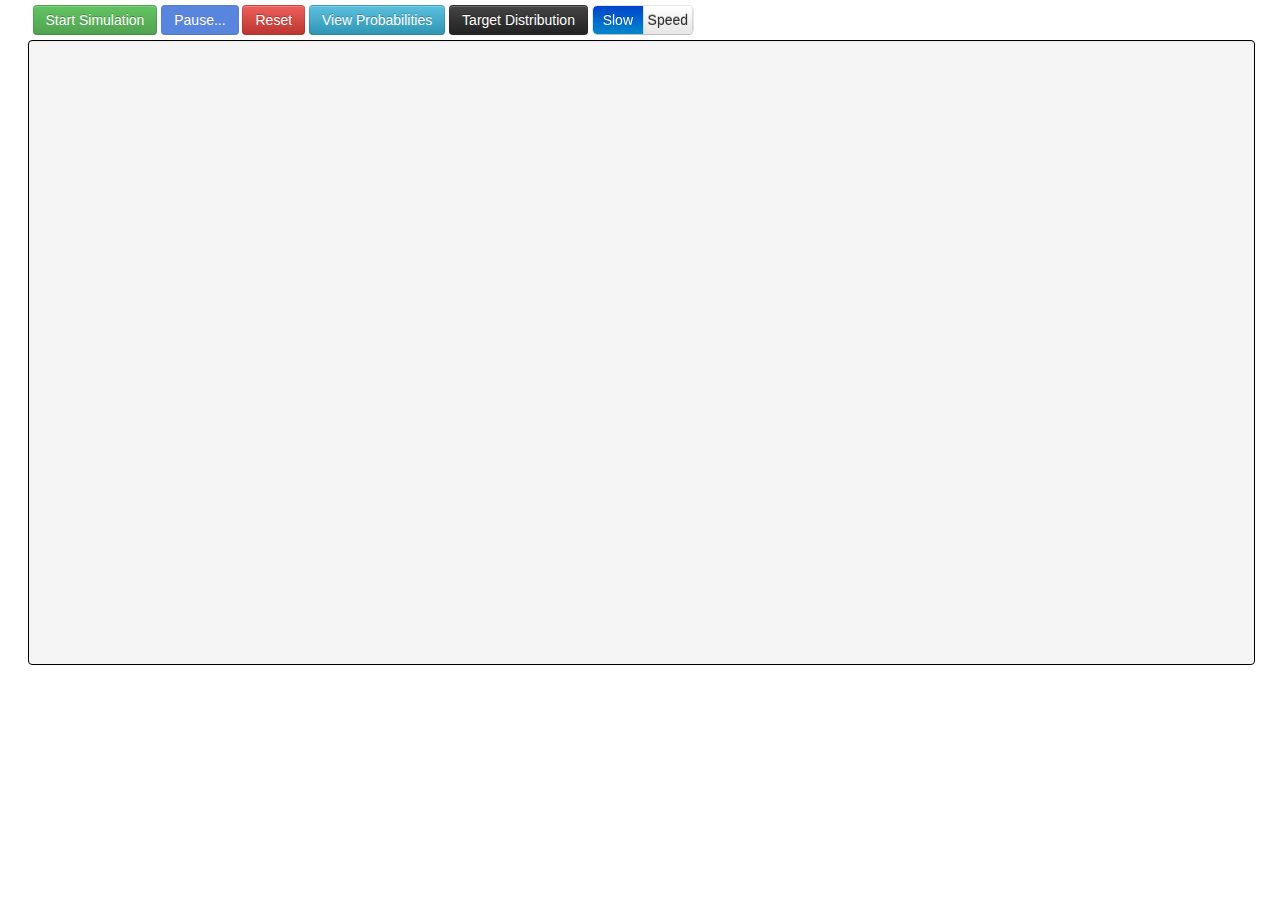
<file: galton/index.html>
<!DOCTYPE html>
<html>
<head>
	<meta http-equiv="Content-Type" content="text/html; charset=utf-8" />
	<meta http-equiv='cache-control' content='no-cache'>
	<meta http-equiv='expires' content='0'>
	<meta http-equiv='pragma' content='no-cache'>
	<link type="text/css" rel="stylesheet" href="galton.css"/>
	<link type="text/css" rel="stylesheet" href="../bootstrap/css/bootstrap.css"/>
	<link type="text/css" rel="stylesheet" href="bootstrap-switch-master/build/css/bootstrap2/bootstrap-switch.css"/>
	<!-- <script type="text/javascript" src="../js/jquery.js"></script> -->
	<script src="http://ajax.googleapis.com/ajax/libs/jquery/1.8.2/jquery.js"></script>
	<script type="text/javascript" src="bootstrap-switch-master/build/js/bootstrap-switch.js"></script>
	<script type="text/javascript" src="../bootstrap/js/bootstrap.js"></script>
	<script src="http://d3lp1msu2r81bx.cloudfront.net/kjs/js/lib/kinetic-v4.7.2.js"></script>
	<script src="http://code.highcharts.com/highcharts.js"></script>
	<script type="text/javascript" src="../js/galton.js"></script>
	<title>Galton Board Simulation</title>
</head>
<body>
	<div id="body-wrapper">
		<div id="button-wrapper">
			<button id="start" class="btn btn-success">Start Simulation</button>
			<button id="pause" class="btn btn-primary" type="button" disabled='true'>Pause...</button>
			<button id="reset_btn" class="btn btn-danger" type="button">Reset</button>
			<button id="tooltip_btn" class="btn btn-info" type="button">View Probabilities</button>
			<!--<button id="resline_toggle" class="btn btn-warning" type="button">Testing: Toggle Residual Lines</button>-->
			<a href="#conwayModal" id="conwayBtn" role="button" class="btn btn-inverse" data-toggle="modal">Target Distribution</a>
			<input id="speed-switch" name='speedSwitch' type="checkbox" checked data-on-text="Slow" data-off-text="Fast" data-label-text="Speed"></input>
		</div>
		<div id="display-wrapper" class="well"></div>
		<div id="graph-wrapper">
			<div id="graph"></div>
		</div>

		<div id="conwayModal" class="modal hide">
			<div class="modal-body">
				<div id="conway-animation"></div>
			</div>
			<div class="modal-footer">
				<button id="runConway" class="btn btn-warning">Run</button>
				<a href="#" class="btn" data-dismiss="modal">Close</a>
			</div>
		</div>
	</div>
</body>
</html>
</file>
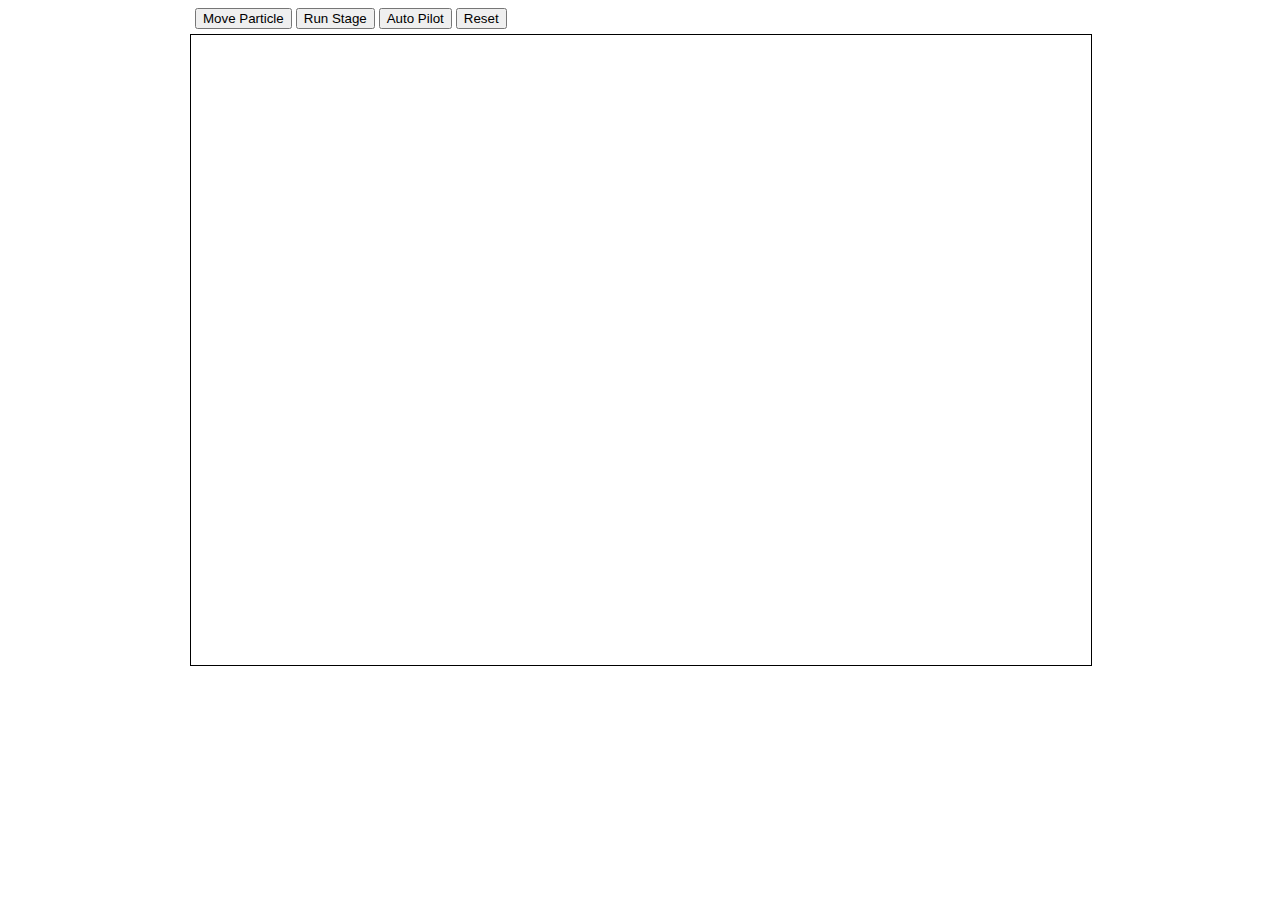
<file: perco/index.html>
<!DOCTYPE html>
<html>
<head>
	<meta http-equiv="Content-Type" content="text/html; charset=utf-8" />
	<link type="text/css" rel="stylesheet" href="../style.css"/>
	<script type="text/javascript" src="../js/jquery.js"></script>
	<script src="http://d3lp1msu2r81bx.cloudfront.net/kjs/js/lib/kinetic-v4.7.2.min.js"></script>
	<script type="text/javascript" src="../js/perco.js"></script>
	<title>Percolation Model</title>
</head>
<body>
	<div id="body-wrapper">
		<div id="button-wrapper">
			<button id="movepart">Move Particle</button>
			<button id="stage">Run Stage</button>
			<button id="auto">Auto Pilot</button>
			<button id="reset_btn" class="btn btn-danger" type="button">Reset</button>
			<!-- <button id="start">Odormeter On/Off</button> -->
		</div>
		<div id="display-wrapper"></div>
	</div>
</body>
</html>
</file>
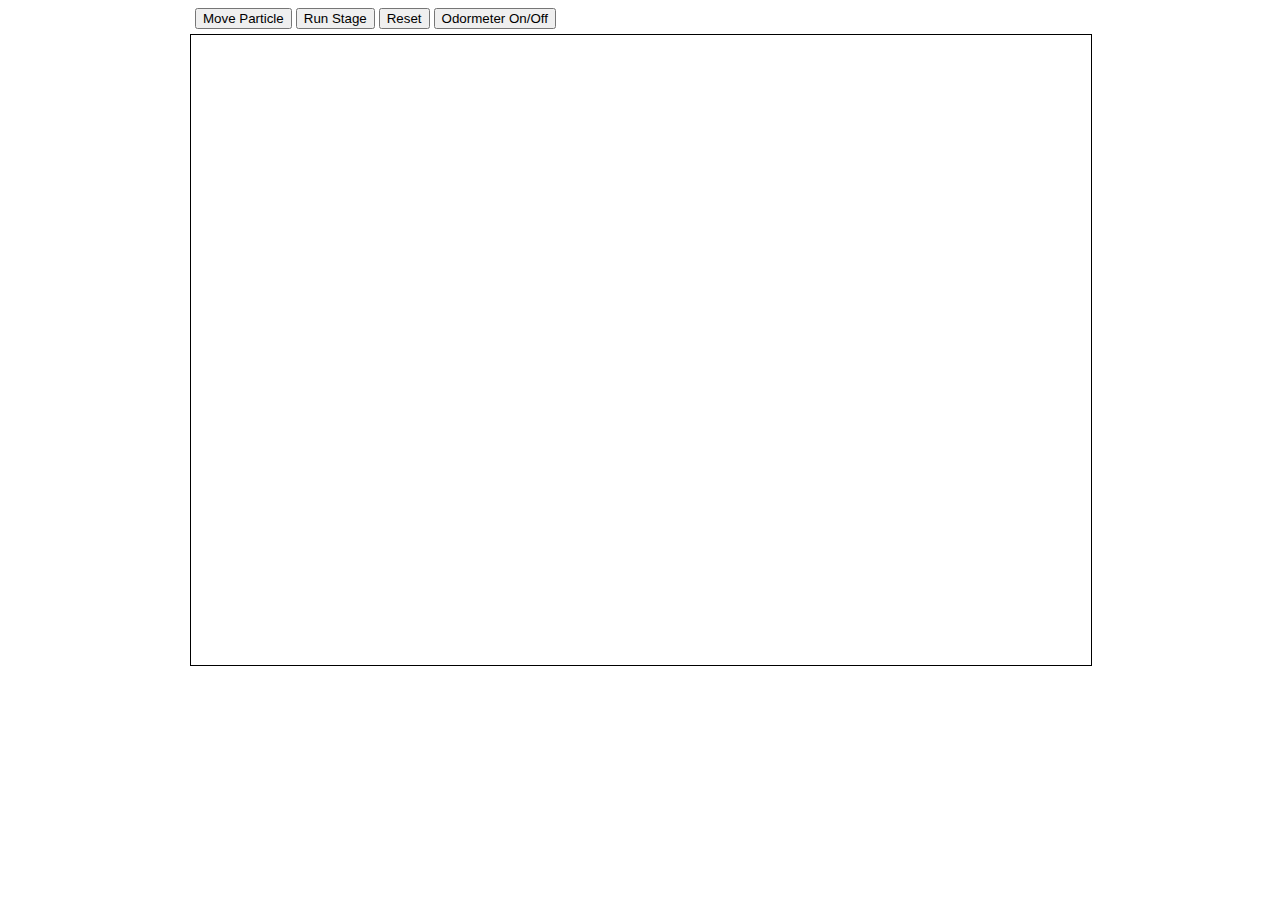
<file: polya/index.html>
<!DOCTYPE html>
<html>
<head>
	<meta http-equiv="Content-Type" content="text/html; charset=utf-8" />
	<link type="text/css" rel="stylesheet" href="../style.css"/>
	<script type="text/javascript" src="../js/jquery.js"></script>
	<script src="http://d3lp1msu2r81bx.cloudfront.net/kjs/js/lib/kinetic-v4.7.2.min.js"></script>
	<script type="text/javascript" src="../js/polya.js"></script>
	<title>Polya Model</title>
</head>
<body>
	<div id="body-wrapper">
		<div id="button-wrapper">
			<button id="movepart">Move Particle</button>
			<button id="stage">Run Stage</button>
			<button id="reset_btn" class="btn btn-danger" type="button">Reset</button>
			<button id="start">Odormeter On/Off</button>
		</div>
		<div id="display-wrapper"></div>
	</div>
</body>
</html>
</file>
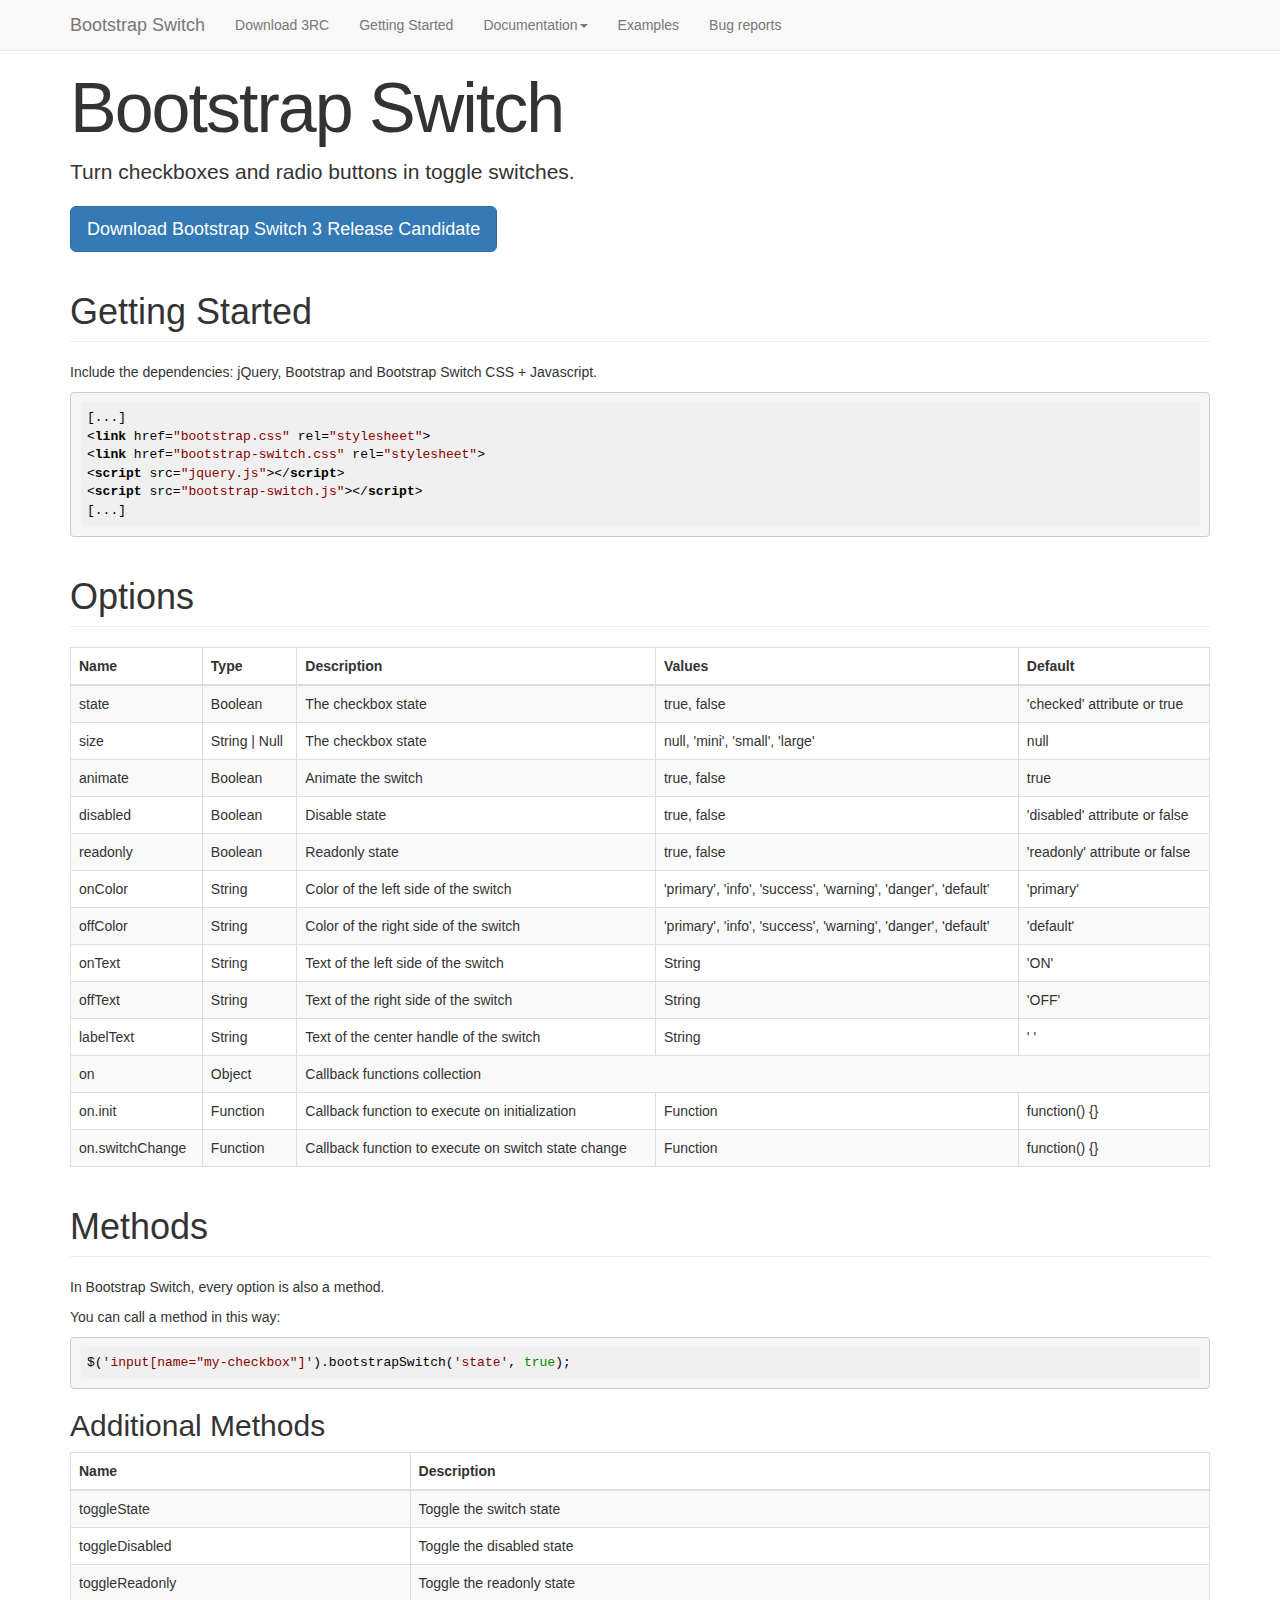
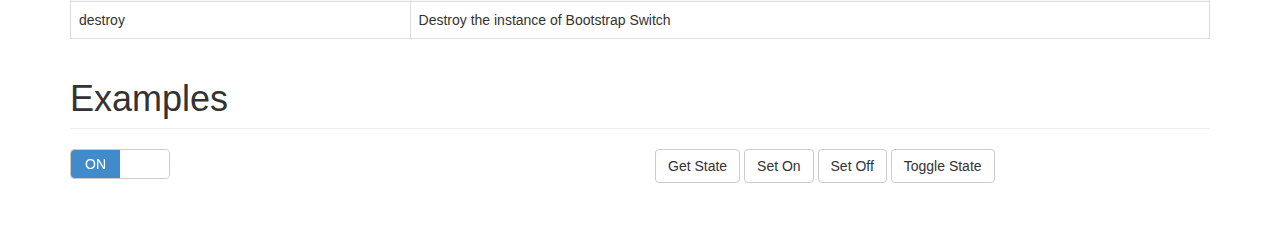
<file: galton/bootstrap-switch-master/index.html>
<!DOCTYPE html><html lang="en"><head><meta charset="utf-8"><meta http-equiv="X-UA-Compatible" content="IE=edge"><meta name="viewport" content="width=device-width, initial-scale=1.0"><meta name="description" content="Turn checkboxes and radio buttons in toggle switches."><meta name="author" content="Mattia Larentis, Emanuele Marchi and Peter Stein"><title>Bootstrap Switch · Turn checkboxes and radio buttons in toggle switches</title><link rel="stylesheet" href="http://netdna.bootstrapcdn.com/bootstrap/3.1.0/css/bootstrap.min.css"><link rel="stylesheet" href="http://netdna.bootstrapcdn.com/font-awesome/4.0.3/css/font-awesome.min.css"><link rel="stylesheet" href="build/css/bootstrap3/bootstrap-switch.css"><link rel="stylesheet" href="docs/highlight.css"><link rel="stylesheet" href="docs/index.css"><script>var _gaq = _gaq || [];
_gaq.push(['_setAccount', 'UA-43092768-1']);
_gaq.push(['_trackPageview']);
(function () {
  var ga = document.createElement('script');
  ga.type = 'text/javascript';
  ga.async = true;
  ga.src = ('https:' == document.location.protocol ? 'https://ssl' : 'http://www') + '.google-analytics.com/ga.js';
  var s = document.getElementsByTagName('script')[0];
  s.parentNode.insertBefore(ga, s);
})();</script></head><body><header role="banner" class="navbar navbar-default navbar-fixed-top header"><div class="container"><div class="navbar-header"><button type="button" data-toggle="collapse" data-target="#collapse" class="navbar-toggle"><span class="sr-only">Toggle navigation</span><span class="icon-bar"></span><span class="icon-bar"></span><span class="icon-bar"></span></button><a href="../" class="navbar-brand">Bootstrap Switch</a></div><nav id="collapse" role="navigation" class="collapse navbar-collapse"><ul class="nav navbar-nav"><li><a href="https://github.com/nostalgiaz/bootstrap-switch/archive/3.0.zip">Download 3RC</a></li><li><a href="#getting-started">Getting Started</a></li><li class="dropdown"><a href="#documentation" data-toggle="dropdown">Documentation<span class="caret"></span></a><ul class="dropdown-menu"><li><a href="#options">Options</a></li><li><a href="#methods">Methods</a></li></ul></li><li><a href="#examples">Examples</a></li><li><a href="https://github.com/nostalgiaz/bootstrap-switch/issues">Bug reports</a></li></ul></nav></div></header><div class="container"><h1 id="title">Bootstrap Switch</h1><p class="lead">Turn checkboxes and radio buttons in toggle switches.</p><a href="https://github.com/nostalgiaz/bootstrap-switch/archive/3.0.zip" class="btn btn-lg btn-primary">Download Bootstrap Switch 3 Release Candidate</a><div id="getting-started"><h1 class="page-header">Getting Started</h1><p>Include the dependencies: jQuery, Bootstrap and Bootstrap Switch CSS + Javascript.</p><pre><code>[...]
&lt;link href="bootstrap.css" rel="stylesheet"&gt;
&lt;link href="bootstrap-switch.css" rel="stylesheet"&gt;
&lt;script src="jquery.js"&gt;&lt;/script&gt;
&lt;script src="bootstrap-switch.js"&gt;&lt;/script&gt;
[...]</code></pre></div><div id="options"><h1 class="page-header">Options</h1><table class="table table-bordered table-striped table-responsive"><thead><tr><th>Name</th><th>Type</th><th>Description</th><th>Values</th><th>Default</th></tr></thead><tbody><tr><td>state</td><td>Boolean</td><td>The checkbox state</td><td>true, false</td><td>'checked' attribute or true</td></tr><tr><td>size</td><td>String | Null</td><td>The checkbox state</td><td>null, 'mini', 'small', 'large'</td><td>null</td></tr><tr><td>animate</td><td>Boolean</td><td>Animate the switch</td><td>true, false</td><td>true</td></tr><tr><td>disabled</td><td>Boolean</td><td>Disable state</td><td>true, false</td><td>'disabled' attribute or false</td></tr><tr><td>readonly</td><td>Boolean</td><td>Readonly state</td><td>true, false</td><td>'readonly' attribute or false</td></tr><tr><td>onColor</td><td>String</td><td>Color of the left side of the switch</td><td>'primary', 'info', 'success', 'warning', 'danger', 'default'</td><td>'primary'</td></tr><tr><td>offColor</td><td>String</td><td>Color of the right side of the switch</td><td>'primary', 'info', 'success', 'warning', 'danger', 'default'</td><td>'default'</td></tr><tr><td>onText</td><td>String</td><td>Text of the left side of the switch</td><td>String</td><td>'ON'</td></tr><tr><td>offText</td><td>String</td><td>Text of the right side of the switch</td><td>String</td><td>'OFF'</td></tr><tr><td>labelText</td><td>String</td><td>Text of the center handle of the switch</td><td>String</td><td>'&nbsp;'</td></tr><tr><td>on</td><td>Object</td><td colspan="3">Callback functions collection</td></tr><tr><td>on.init</td><td>Function</td><td>Callback function to execute on initialization</td><td>Function</td><td>function() {}</td></tr><tr><td>on.switchChange</td><td>Function</td><td>Callback function to execute on switch state change</td><td>Function</td><td>function() {}</td></tr></tbody></table></div><div id="methods"><h1 class="page-header">Methods</h1><p>In Bootstrap Switch, every option is also a method.</p><p>You can call a method in this way:</p><pre><code>$('input[name="my-checkbox"]').bootstrapSwitch('state', true);</code></pre><h2>Additional Methods</h2><table class="table table-bordered table-striped table-responsive"><thead><tr><th>Name</th><th>Description</th></tr></thead><tbody><tr><td>toggleState</td><td>Toggle the switch state</td></tr><tr><td>toggleDisabled</td><td>Toggle the disabled state</td></tr><tr><td>toggleReadonly</td><td>Toggle the readonly state</td></tr><tr><td>destroy</td><td>Destroy the instance of Bootstrap Switch</td></tr></tbody></table></div><div id="examples"><h1 class="page-header">Examples</h1><div class="row"><div class="col-sm-6"><input type="checkbox" id="toggle-state-switch" checked></div><div class="col-sm-6"><button type="button" id="toggle-state-switch-button-state" class="btn btn-default">Get State</button>&nbsp;<button type="button" id="toggle-state-switch-button-on" class="btn btn-default">Set On</button>&nbsp;<button type="button" id="toggle-state-switch-button-off" class="btn btn-default">Set Off</button>&nbsp;<button type="button" id="toggle-state-switch-button" class="btn btn-default">Toggle State</button></div></div></div></div><script src="http://cdnjs.cloudflare.com/ajax/libs/jquery/2.0.3/jquery.min.js"></script><script src="http://netdna.bootstrapcdn.com/bootstrap/3.1.0/js/bootstrap.min.js"></script><script src="build/js/bootstrap-switch.js"></script><script src="docs/highlight.js"></script><script src="docs/index.js"></script></body></html>
</file>
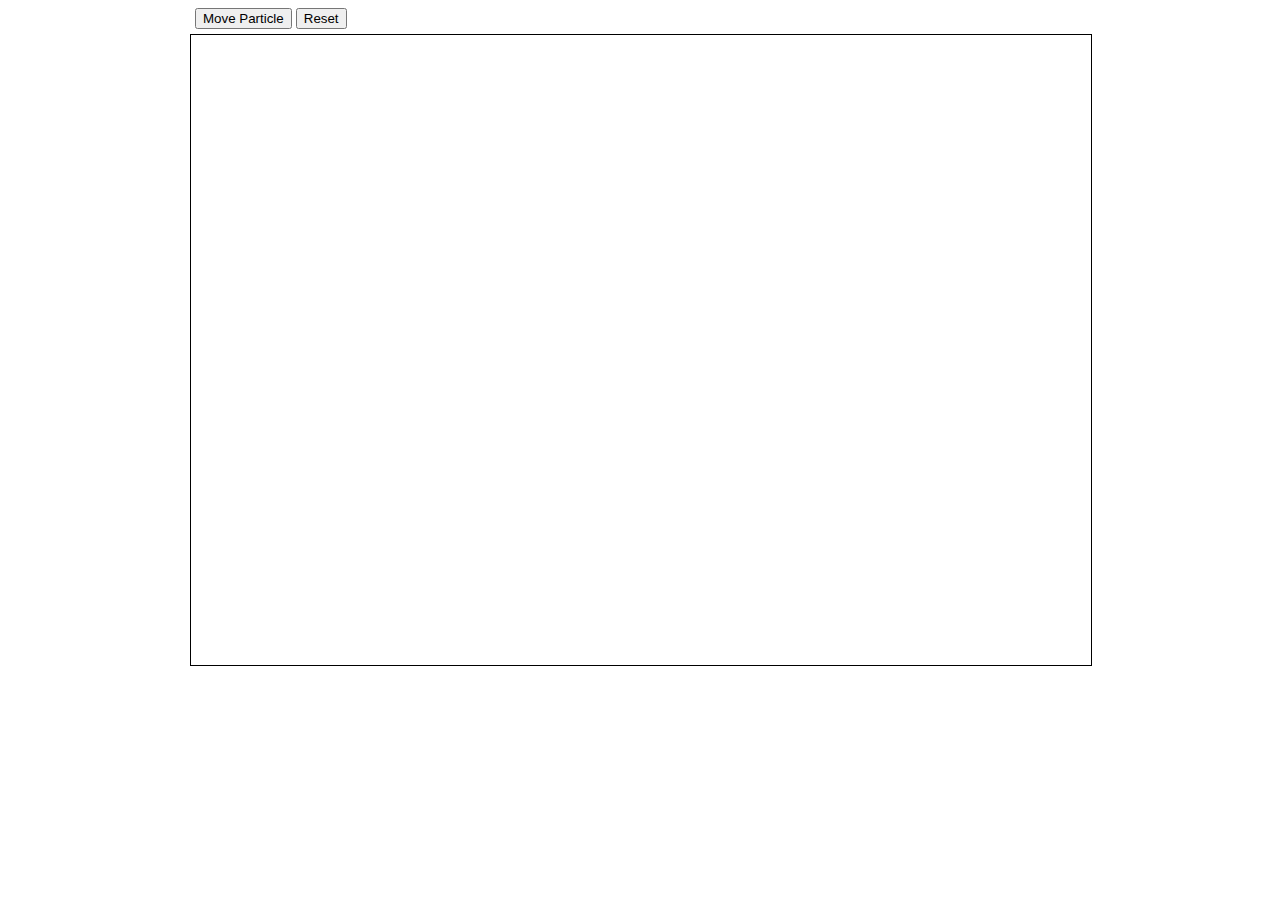
<file: perco.html>
<!DOCTYPE html>
<html>
<head>
	<meta http-equiv="Content-Type" content="text/html; charset=utf-8" />
	<link type="text/css" rel="stylesheet" href="style.css"/>
	<script type="text/javascript" src="js/jquery.js"></script>
	<script src="http://d3lp1msu2r81bx.cloudfront.net/kjs/js/lib/kinetic-v4.7.2.min.js"></script>
	<script type="text/javascript" src="js/perco.js"></script>
	<title>Percolation Model</title>
</head>
<body>
	<div id="body-wrapper">
		<div id="button-wrapper">
			<!-- <button id="testing">Testing</button> -->
			<button id="testing2">Move Particle</button>
			<!-- <button id="stage">Run Stage</button> -->
			<button id="reset_btn" class="btn btn-danger" type="button">Reset</button>
			<!-- <button id="start">Odormeter On/Off</button> -->
		</div>
		<div id="display-wrapper"></div>
	</div>
</body>
</html>
</file>
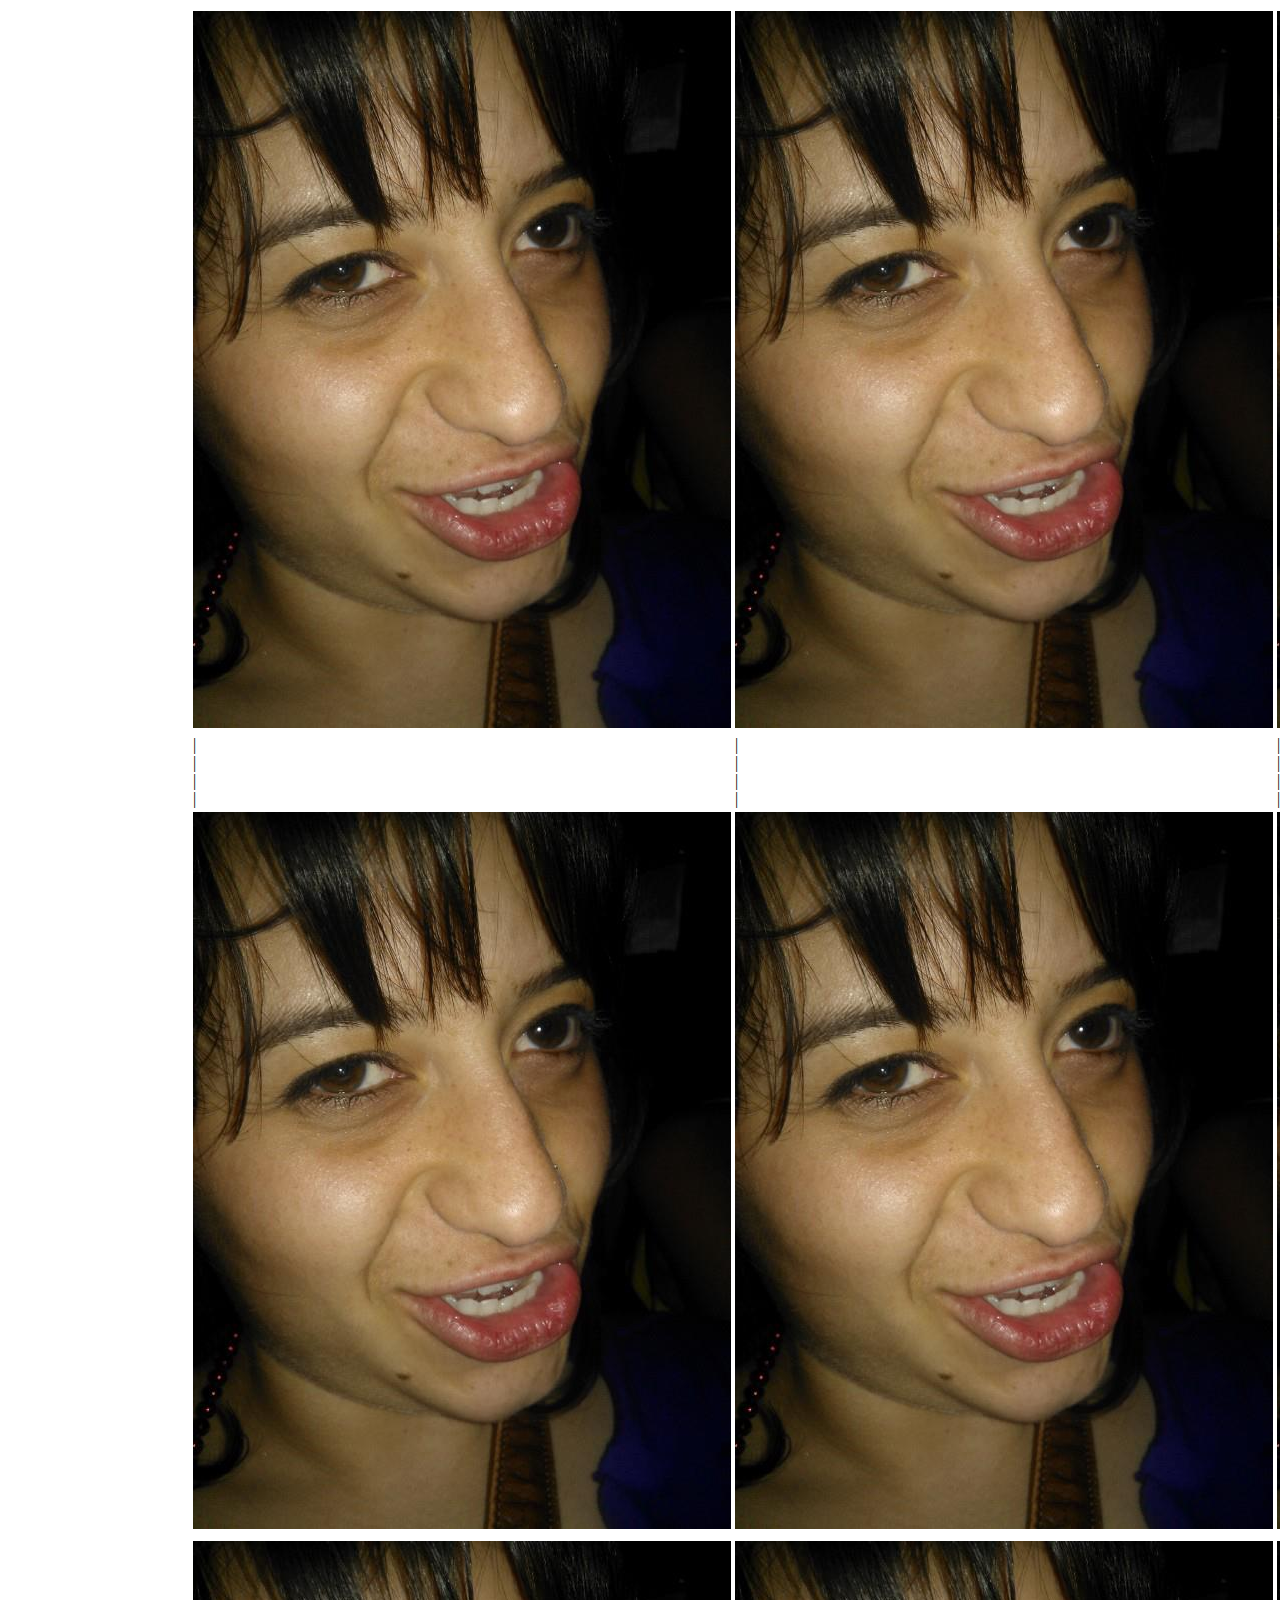
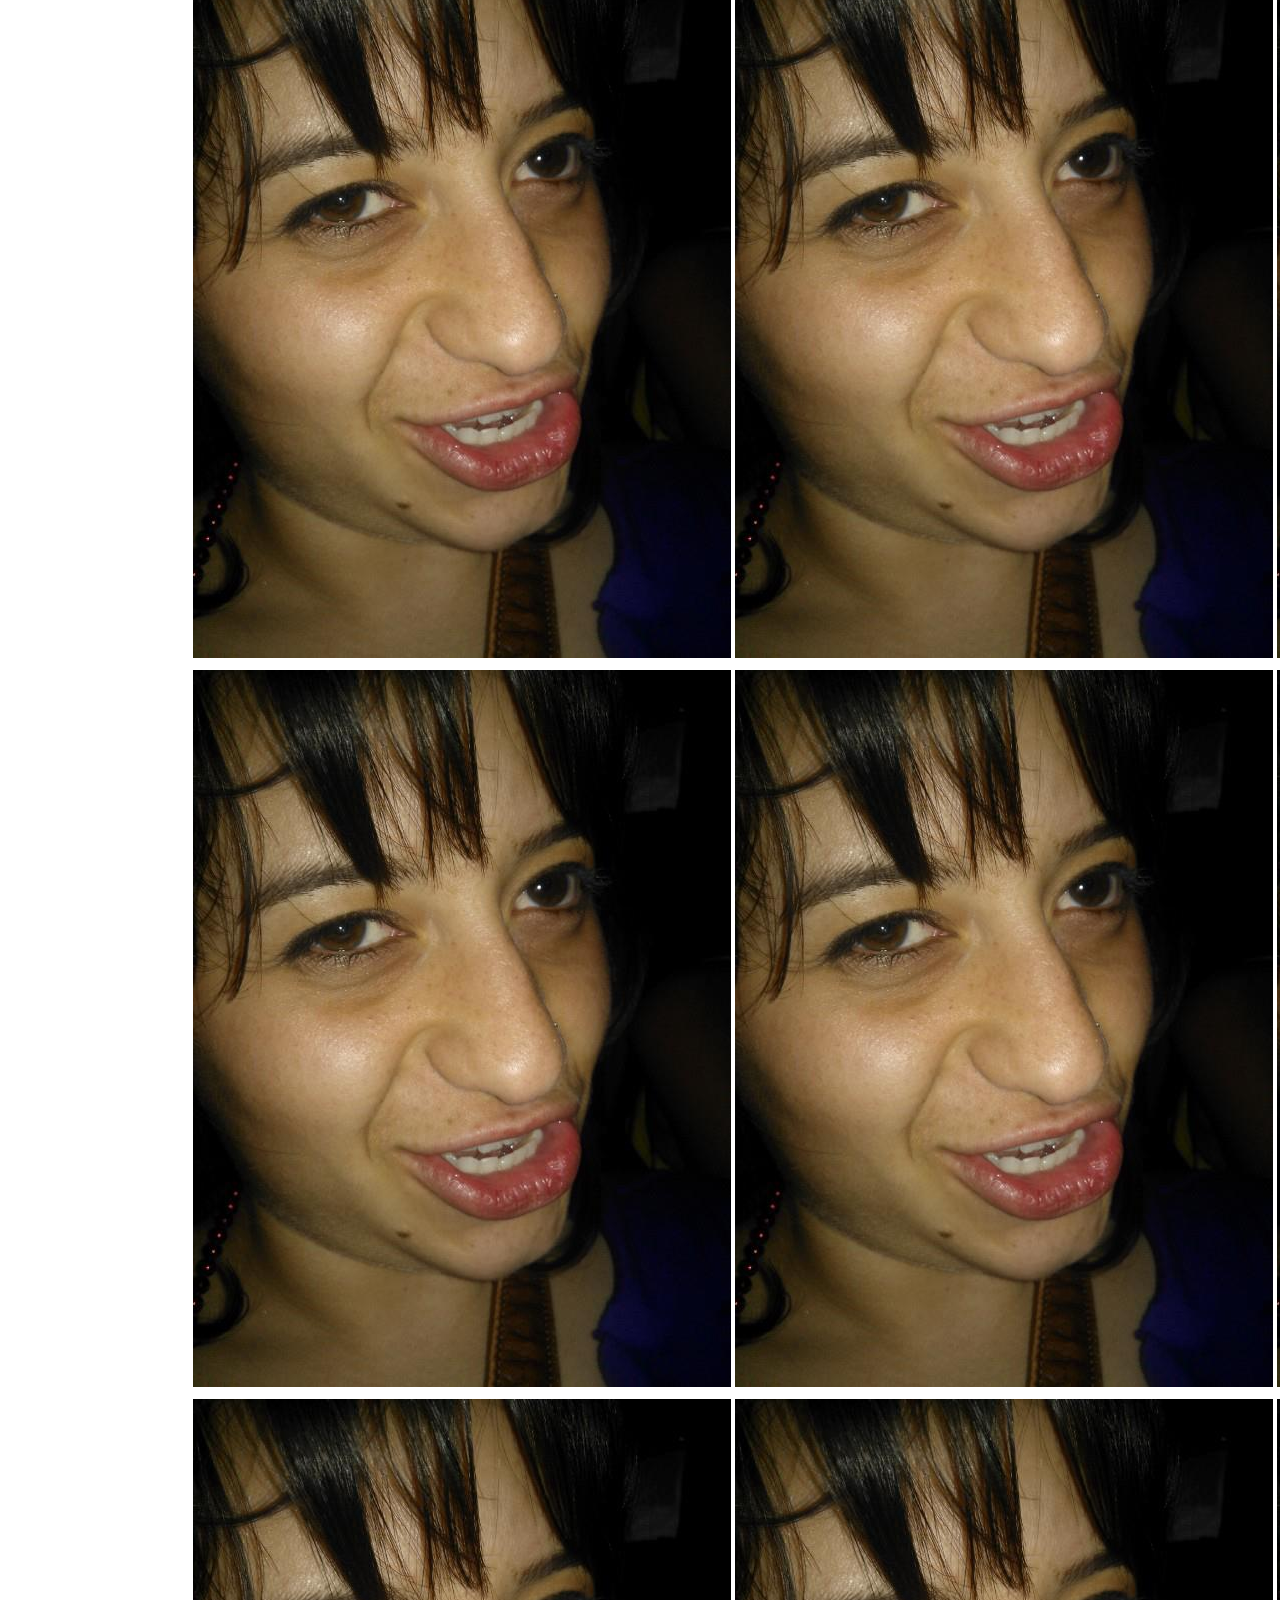
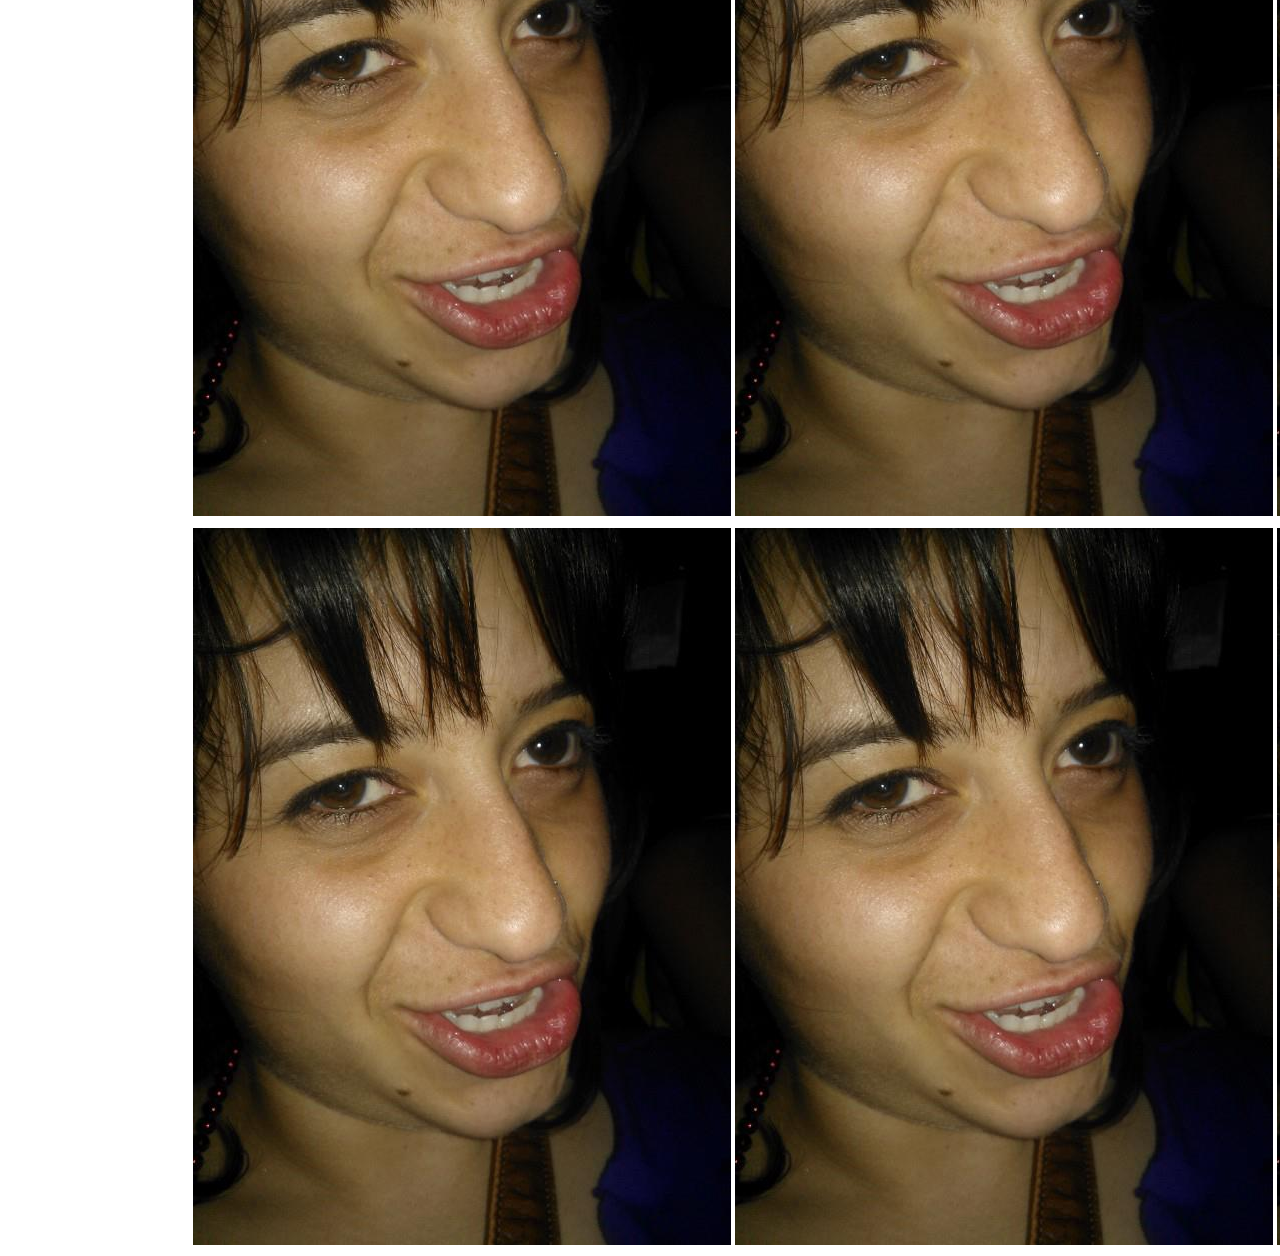
<file: polya.html>
<!DOCTYPE html>
<html>
<head>
	<meta http-equiv="Content-Type" content="text/html; charset=utf-8" />
	<link type="text/css" rel="stylesheet" href="style.css"/>
	<title>Polya Model</title>
</head>
<body>
	<div id="body-wrapper">
		<div id="button-wrapper">

		</div>
		<div id="table-wrapper">
			<table>
				<tr>
					<td>
						<img src="static/img/e.png">
					</td>
					<td>
						<img src="static/img/e.png">
					</td>
					<td>
						<img src="static/img/e.png">
					</td>
					<td>
						<img src="static/img/e.png">
					</td>
					<td>
						<img src="static/img/e.png">
					</td>
					<td>
						<img src="static/img/e.png">
					</td>
					<td>
						<img src="static/img/e.png">
					</td>
					<td>
						<img src="static/img/e.png">
					</td>
					<td>
						<img src="static/img/e.png">
					</td>
					<td>
						<img src="static/img/e.png">
					</td>
					<td>
						<img src="static/img/e.png">
					</td>
					<td>
						<img src="static/img/e.png">
					</td>
				</tr>
				<tr>
					<td>
						|<br>
						|<br>
						|<br>
						|
					</td>
					<td>
						|<br>
						|<br>
						|<br>
						|
					</td>
					<td>
						|<br>
						|<br>
						|<br>
						|
					</td>
					<td>
						|<br>
						|<br>
						|<br>
						|
					</td>
					<td>
						|<br>
						|<br>
						|<br>
						|
					</td>
					<td>
						|<br>
						|<br>
						|<br>
						|
					</td>
					<td>
						|<br>
						|<br>
						|<br>
						|
					</td>
					<td>
						|<br>
						|<br>
						|<br>
						|
					</td>
					<td>
						|<br>
						|<br>
						|<br>
						|
					</td>
					<td>
						|<br>
						|<br>
						|<br>
						|
					</td>
					<td>
						|<br>
						|<br>
						|<br>
						|
					</td>
					<td>
						|<br>
						|<br>
						|<br>
						|
					</td>
				</tr>				
				<tr>
					<td>
						<img src="static/img/e.png">
					</td>
					<td>
						<img src="static/img/e.png">
					</td>
					<td>
						<img src="static/img/e.png">
					</td>
					<td>
						<img src="static/img/e.png">
					</td>
					<td>
						<img src="static/img/e.png">
					</td>
					<td>
						<img src="static/img/e.png">
					</td>
					<td>
						<img src="static/img/e.png">
					</td>
					<td>
						<img src="static/img/e.png">
					</td>
					<td>
						<img src="static/img/e.png">
					</td>
					<td>
						<img src="static/img/e.png">
					</td>
					<td>
						<img src="static/img/e.png">
					</td>
					<td>
						<img src="static/img/e.png">
					</td>
				</tr>				
				<tr>
					<td>

					</td>
					<td>

					</td>
					<td>

					</td>
					<td>

					</td>
					<td>

					</td>
					<td>

					</td>
					<td>

					</td>
					<td>

					</td>
					<td>

					</td>
					<td>

					</td>
					<td>

					</td>
					<td>

					</td>
				</tr>					
				<tr>
					<td>
						<img src="static/img/e.png">
					</td>
					<td>
						<img src="static/img/e.png">
					</td>
					<td>
						<img src="static/img/e.png">
					</td>
					<td>
						<img src="static/img/e.png">
					</td>
					<td>
						<img src="static/img/e.png">
					</td>
					<td>
						<img src="static/img/e.png">
					</td>
					<td>
						<img src="static/img/e.png">
					</td>
					<td>
						<img src="static/img/e.png">
					</td>
					<td>
						<img src="static/img/e.png">
					</td>
					<td>
						<img src="static/img/e.png">
					</td>
					<td>
						<img src="static/img/e.png">
					</td>
					<td>
						<img src="static/img/e.png">
					</td>
				</tr>				
				<tr>
					<td>

					</td>
					<td>

					</td>
					<td>

					</td>
					<td>

					</td>
					<td>

					</td>
					<td>

					</td>
					<td>

					</td>
					<td>

					</td>
					<td>

					</td>
					<td>

					</td>
					<td>

					</td>
					<td>

					</td>
				</tr>					
				<tr>
					<td>
						<img src="static/img/e.png">
					</td>
					<td>
						<img src="static/img/e.png">
					</td>
					<td>
						<img src="static/img/e.png">
					</td>
					<td>
						<img src="static/img/e.png">
					</td>
					<td>
						<img src="static/img/e.png">
					</td>
					<td>
						<img src="static/img/e.png">
					</td>
					<td>
						<img src="static/img/e.png">
					</td>
					<td>
						<img src="static/img/e.png">
					</td>
					<td>
						<img src="static/img/e.png">
					</td>
					<td>
						<img src="static/img/e.png">
					</td>
					<td>
						<img src="static/img/e.png">
					</td>
					<td>
						<img src="static/img/e.png">
					</td>
				</tr>				
				<tr>
					<td>

					</td>
					<td>

					</td>
					<td>

					</td>
					<td>

					</td>
					<td>

					</td>
					<td>

					</td>
					<td>

					</td>
					<td>

					</td>
					<td>

					</td>
					<td>

					</td>
					<td>

					</td>
					<td>

					</td>
				</tr>					
				<tr>
					<td>
						<img src="static/img/e.png">
					</td>
					<td>
						<img src="static/img/e.png">
					</td>
					<td>
						<img src="static/img/e.png">
					</td>
					<td>
						<img src="static/img/e.png">
					</td>
					<td>
						<img src="static/img/e.png">
					</td>
					<td>
						<img src="static/img/e.png">
					</td>
					<td>
						<img src="static/img/e.png">
					</td>
					<td>
						<img src="static/img/e.png">
					</td>
					<td>
						<img src="static/img/e.png">
					</td>
					<td>
						<img src="static/img/e.png">
					</td>
					<td>
						<img src="static/img/e.png">
					</td>
					<td>
						<img src="static/img/e.png">
					</td>
				</tr>				
				<tr>
					<td>

					</td>
					<td>

					</td>
					<td>

					</td>
					<td>

					</td>
					<td>

					</td>
					<td>

					</td>
					<td>

					</td>
					<td>

					</td>
					<td>

					</td>
					<td>

					</td>
					<td>

					</td>
					<td>

					</td>
				</tr>					
				<tr>
					<td>
						<img src="static/img/e.png">
					</td>
					<td>
						<img src="static/img/e.png">
					</td>
					<td>
						<img src="static/img/e.png">
					</td>
					<td>
						<img src="static/img/e.png">
					</td>
					<td>
						<img src="static/img/e.png">
					</td>
					<td>
						<img src="static/img/e.png">
					</td>
					<td>
						<img src="static/img/e.png">
					</td>
					<td>
						<img src="static/img/e.png">
					</td>
					<td>
						<img src="static/img/e.png">
					</td>
					<td>
						<img src="static/img/e.png">
					</td>
					<td>
						<img src="static/img/e.png">
					</td>
					<td>
						<img src="static/img/e.png">
					</td>
				</tr>				
				<tr>
					<td>

					</td>
					<td>

					</td>
					<td>

					</td>
					<td>

					</td>
					<td>

					</td>
					<td>

					</td>
					<td>

					</td>
					<td>

					</td>
					<td>

					</td>
					<td>

					</td>
					<td>

					</td>
					<td>

					</td>
				</tr>	
			</table>
		</div>
	</div>
</body>
</html>
</file>
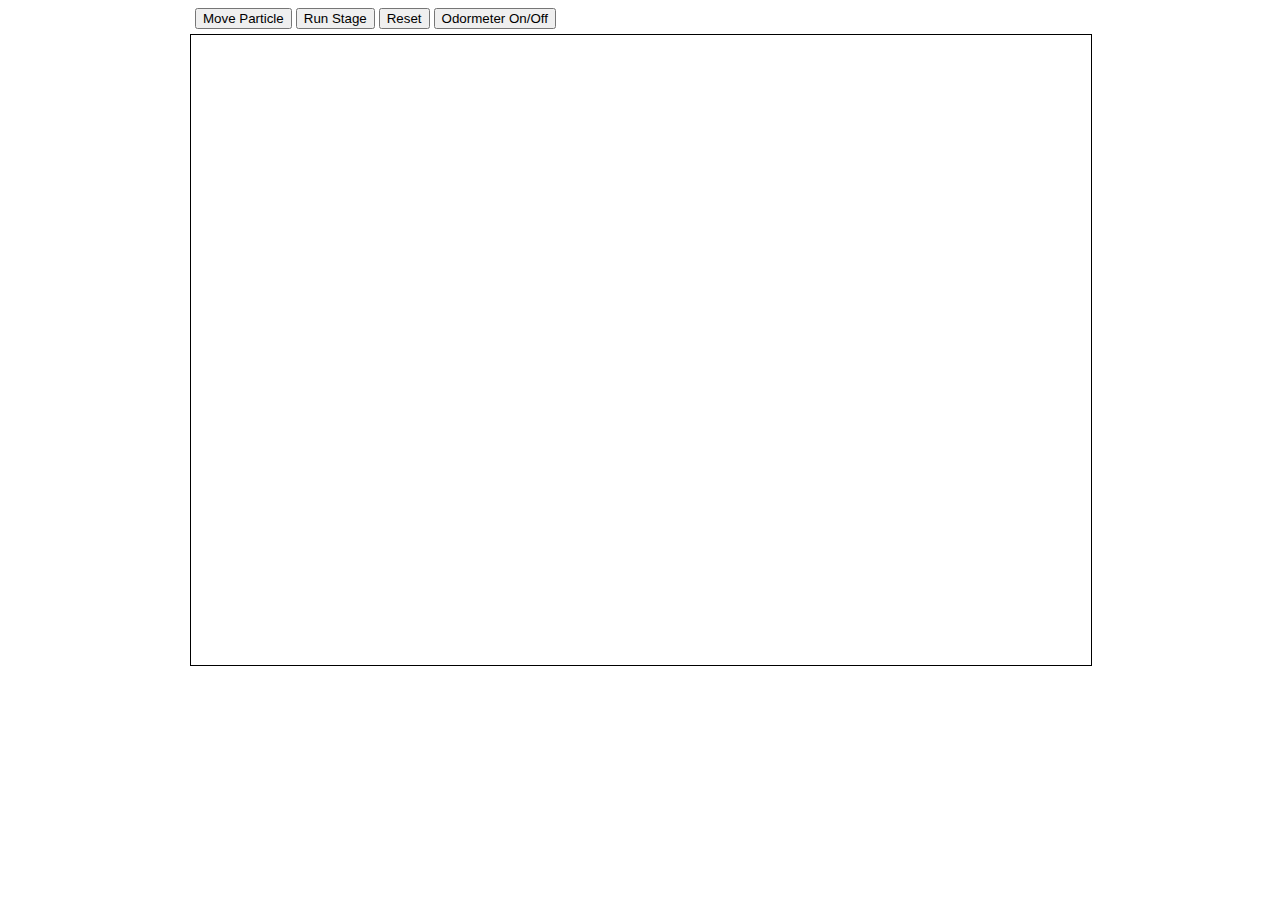
<file: polya2.html>
<!DOCTYPE html>
<html>
<head>
	<meta http-equiv="Content-Type" content="text/html; charset=utf-8" />
	<link type="text/css" rel="stylesheet" href="style.css"/>
	<script type="text/javascript" src="js/jquery.js"></script>
	<script src="http://d3lp1msu2r81bx.cloudfront.net/kjs/js/lib/kinetic-v4.7.2.min.js"></script>
	<script type="text/javascript" src="js/shapes.js"></script>
	<title>Polya Model</title>
</head>
<body>
	<div id="body-wrapper">
		<div id="button-wrapper">
			<!-- <button id="testing">Testing</button> -->
			<button id="testing2">Move Particle</button>
			<button id="stage">Run Stage</button>
			<button id="reset_btn" class="btn btn-danger" type="button">Reset</button>
			<button id="start">Odormeter On/Off</button>
		</div>
		<div id="display-wrapper"></div>
	</div>
</body>
</html>
</file>
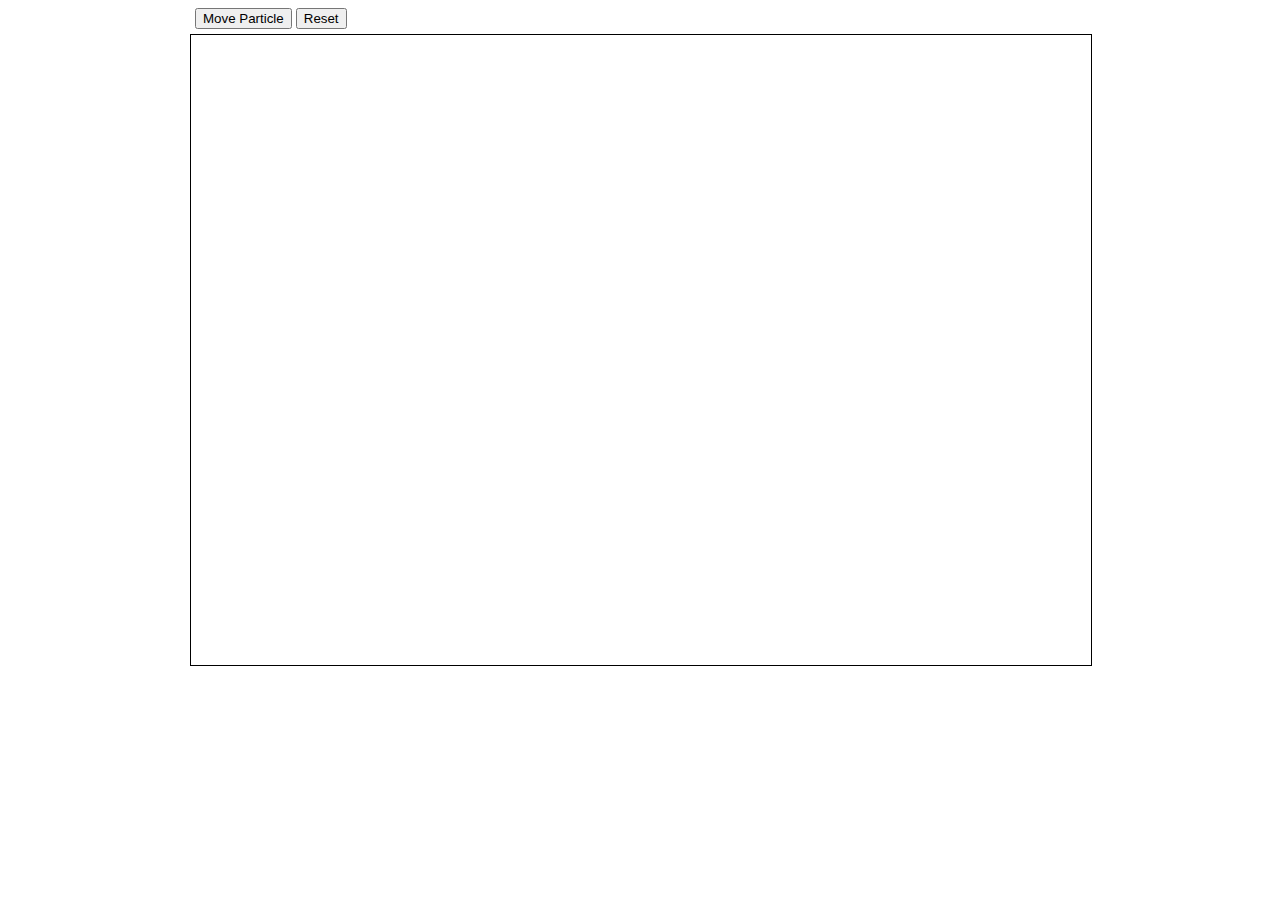
<file: polya3.html>
<!DOCTYPE html>
<html>
<head>
	<meta http-equiv="Content-Type" content="text/html; charset=utf-8" />
	<link type="text/css" rel="stylesheet" href="style.css"/>
	<script type="text/javascript" src="js/jquery.js"></script>
	<script src="http://d3lp1msu2r81bx.cloudfront.net/kjs/js/lib/kinetic-v4.7.2.min.js"></script>
	<script type="text/javascript" src="js/shapes2.js"></script>
	<title>Percolation Model</title>
</head>
<body>
	<div id="body-wrapper">
		<div id="button-wrapper">
			<!-- <button id="testing">Testing</button> -->
			<button id="testing2">Move Particle</button>
			<!-- <button id="stage">Run Stage</button> -->
			<button id="reset_btn" class="btn btn-danger" type="button">Reset</button>
			<!-- <button id="start">Odormeter On/Off</button> -->
		</div>
		<div id="display-wrapper"></div>
	</div>
</body>
</html>
</file>
<file: galton/galton.css>
#body-wrapper {
	height: 700px;
	width: 1225px;
	margin: 0px auto;
}
#button-wrapper {
	margin: 5px;
}
#display-wrapper {
	width: 100%;
	height: 623px;
	padding: 0px;
	margin: 0px;
	border: 1px solid black;
}
body .modal {
	/* new custom width */
    width: 1100px;
    height: 550px;
    /* must be half of the width, minus scrollbar on the left (30px) */
    margin-left: -550px;
    /*http://stackoverflow.com/questions/10169432/how-can-i-change-the-default-width-of-a-twitter-bootstrap-modal-box?rq=1*/
}
.modal-header {
	text-align: center;
}
.modal-body {
	margin: 0px auto;
	text-align: center;
}
#histo {
	margin: 0px auto;
}
#graph-wrapper {
	margin: 0px auto;
}
#graph {
	margin-left: -70px;
	text-align: center;
	padding-bottom: 15px;
}
#conway-animation {
	width: 1050px;
	height: 405px;
	margin-left: 8px;
	border: 1px red solid;
}
</file>
<file: style.css>
#body-wrapper {
	height: 700px;
	width: 900px;
	margin: 0px auto;
}
#button-wrapper {
	margin: 5px;
}
#display-wrapper {
	width: 100%;
	height: 630px;
	padding: 0px;
	margin: 0px;
	border: 1px solid black;
}
</file>
<file: galton/bootstrap-switch-master/docs/highlight.css>
/*

Original style from softwaremaniacs.org (c) Ivan Sagalaev <Maniac@SoftwareManiacs.Org>

*/

.hljs {
  display: block; padding: 0.5em;
  background: #F0F0F0;
}

.hljs,
.hljs-subst,
.hljs-tag .hljs-title,
.lisp .hljs-title,
.clojure .hljs-built_in,
.nginx .hljs-title {
  color: black;
}

.hljs-string,
.hljs-title,
.hljs-constant,
.hljs-parent,
.hljs-tag .hljs-value,
.hljs-rules .hljs-value,
.hljs-rules .hljs-value .hljs-number,
.hljs-preprocessor,
.hljs-pragma,
.haml .hljs-symbol,
.ruby .hljs-symbol,
.ruby .hljs-symbol .hljs-string,
.hljs-aggregate,
.hljs-template_tag,
.django .hljs-variable,
.smalltalk .hljs-class,
.hljs-addition,
.hljs-flow,
.hljs-stream,
.bash .hljs-variable,
.apache .hljs-tag,
.apache .hljs-cbracket,
.tex .hljs-command,
.tex .hljs-special,
.erlang_repl .hljs-function_or_atom,
.asciidoc .hljs-header,
.markdown .hljs-header,
.coffeescript .hljs-attribute {
  color: #800;
}

.smartquote,
.hljs-comment,
.hljs-annotation,
.hljs-template_comment,
.diff .hljs-header,
.hljs-chunk,
.asciidoc .hljs-blockquote,
.markdown .hljs-blockquote {
  color: #888;
}

.hljs-number,
.hljs-date,
.hljs-regexp,
.hljs-literal,
.hljs-hexcolor,
.smalltalk .hljs-symbol,
.smalltalk .hljs-char,
.go .hljs-constant,
.hljs-change,
.lasso .hljs-variable,
.makefile .hljs-variable,
.asciidoc .hljs-bullet,
.markdown .hljs-bullet,
.asciidoc .hljs-link_url,
.markdown .hljs-link_url {
  color: #080;
}

.hljs-label,
.hljs-javadoc,
.ruby .hljs-string,
.hljs-decorator,
.hljs-filter .hljs-argument,
.hljs-localvars,
.hljs-array,
.hljs-attr_selector,
.hljs-important,
.hljs-pseudo,
.hljs-pi,
.haml .hljs-bullet,
.hljs-doctype,
.hljs-deletion,
.hljs-envvar,
.hljs-shebang,
.apache .hljs-sqbracket,
.nginx .hljs-built_in,
.tex .hljs-formula,
.erlang_repl .hljs-reserved,
.hljs-prompt,
.asciidoc .hljs-link_label,
.markdown .hljs-link_label,
.vhdl .hljs-attribute,
.clojure .hljs-attribute,
.asciidoc .hljs-attribute,
.lasso .hljs-attribute,
.coffeescript .hljs-property,
.hljs-phony {
  color: #88F
}

.hljs-keyword,
.hljs-id,
.hljs-title,
.hljs-built_in,
.hljs-aggregate,
.css .hljs-tag,
.hljs-javadoctag,
.hljs-phpdoc,
.hljs-yardoctag,
.smalltalk .hljs-class,
.hljs-winutils,
.bash .hljs-variable,
.apache .hljs-tag,
.go .hljs-typename,
.tex .hljs-command,
.asciidoc .hljs-strong,
.markdown .hljs-strong,
.hljs-request,
.hljs-status {
  font-weight: bold;
}

.asciidoc .hljs-emphasis,
.markdown .hljs-emphasis {
  font-style: italic;
}

.nginx .hljs-built_in {
  font-weight: normal;
}

.coffeescript .javascript,
.javascript .xml,
.lasso .markup,
.tex .hljs-formula,
.xml .javascript,
.xml .vbscript,
.xml .css,
.xml .hljs-cdata {
  opacity: 0.5;
}
</file>
<file: galton/bootstrap-switch-master/docs/index.css>
body {
  padding-top: 50px;
  padding-bottom: 50px;
}

#title {
  font-size: 5em;
  letter-spacing: -2px;
}

.page-header {
  text-align: left;
}

#main {
  text-align: center;
}

.section {
  padding-top: 20px;
}

#github {
  display: none;
  position: fixed;
  width: 150px;
  height: 150px;
  top: 0;
  right: 0;
  z-index: 2000;
}

.footer {
  border-top: 1px solid #eee;
  margin-top: 80px;
  padding-top: 40px;
  padding-bottom: 40px;
}

@media (min-width: 768px) {
  #github {
    display: block;
  }
}
</file>
